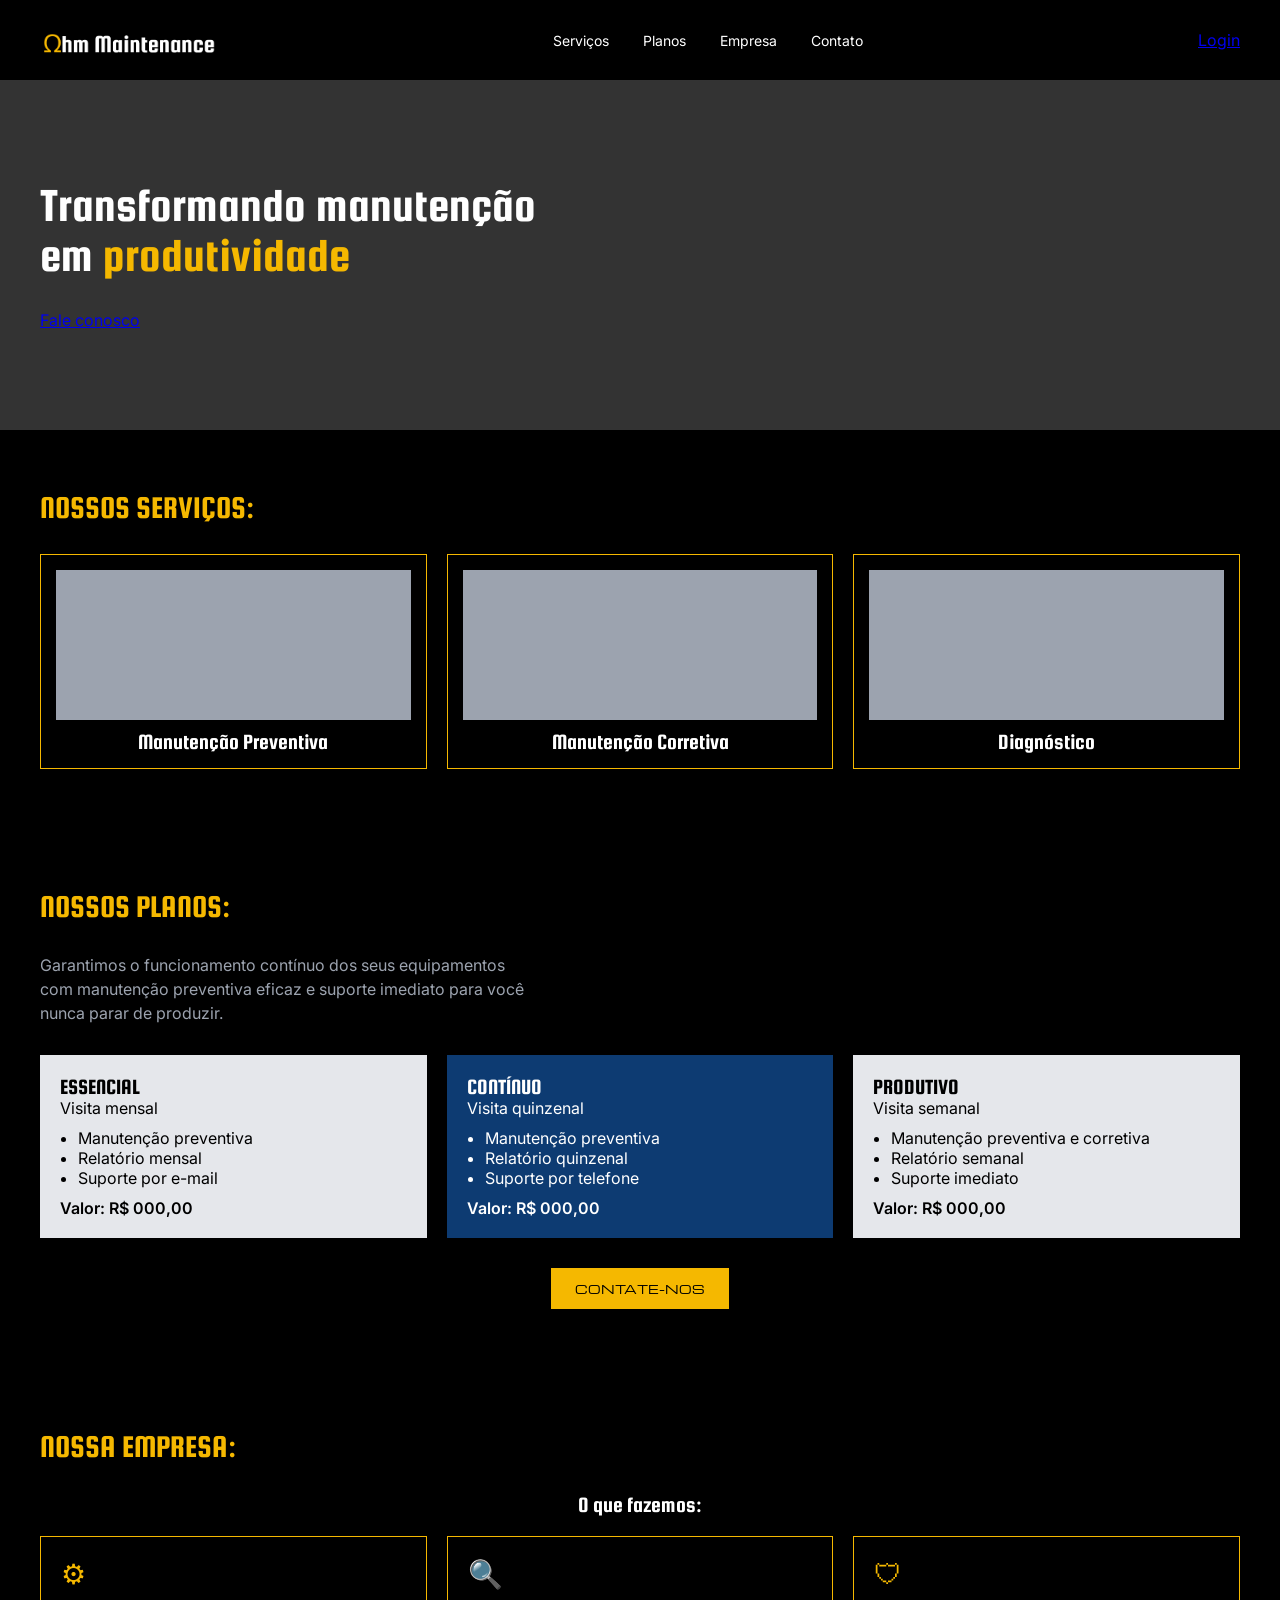
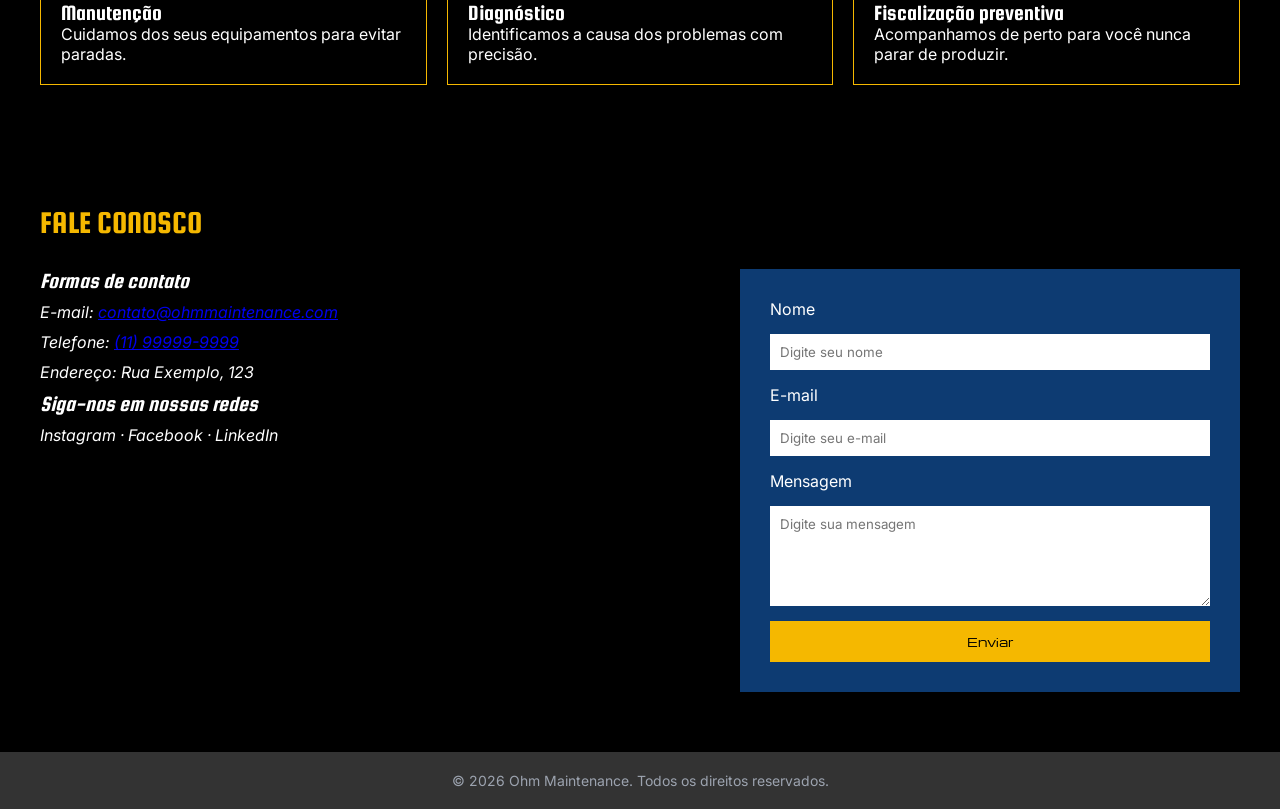
<file: om-web-feat-add-page/ohm-maintenance/index.html>
<!DOCTYPE html>
<html lang="pt-br">

<head>
    <meta charset="UTF-8">
    <meta name="viewport" content="width=device-width, initial-scale=1.0">
    <title>Ohm Maintenance</title>

    <link rel="stylesheet" href="assets/css/main.css">
    <script src="https://vlibras.gov.br/app/vlibras-plugin.js"></script>
</head>

<body>

    <header class="topo">

        <a class="logo" href="#inicio" aria-label="Ohm Maintenance - Página inicial">
            <img src="assets/css/images/logo.png" alt="Ohm Maintenance">
        </a>

        <nav class="menu" aria-label="Navegação principal">
            <a href="#servicos">Serviços</a>
            <a href="#planos">Planos</a>
            <a href="#empresa">Empresa</a>
            <a href="#contato">Contato</a>
        </nav>

        <a href="login.html" class="button">Login</a>

    </header>

    <main id="inicio">

        <section class="destaque" aria-label="Apresentação">
            <h1 class="titulo">
                Transformando manutenção em
                <span class="realce">produtividade</span>
            </h1>

            <a href="#contato" class="button">Fale conosco</a>
        </section>

        <section class="secao" id="servicos">

            <h2 class="subtitulo">NOSSOS SERVIÇOS:</h2>

            <div class="lista">

                <article class="cartao">
                    <div class="imagem" aria-hidden="true"></div>
                    <h3>Manutenção Preventiva</h3>
                </article>

                <article class="cartao">
                    <div class="imagem" aria-hidden="true"></div>
                    <h3>Manutenção Corretiva</h3>
                </article>

                <article class="cartao">
                    <div class="imagem" aria-hidden="true"></div>
                    <h3>Diagnóstico</h3>
                </article>

            </div>

        </section>

        <section class="secao" id="planos">

            <h2 class="subtitulo">NOSSOS PLANOS:</h2>

            <p class="texto">
                Garantimos o funcionamento contínuo dos seus equipamentos com
                manutenção preventiva eficaz e suporte imediato para você nunca parar de produzir.
            </p>

            <div class="planos">

                <article class="plano">
                    <h3>ESSENCIAL</h3>
                    <p>Visita mensal</p>

                    <ul>
                        <li>Manutenção preventiva</li>
                        <li>Relatório mensal</li>
                        <li>Suporte por e-mail</li>
                    </ul>

                    <p class="preco">Valor: R$ 000,00</p>
                </article>

                <article class="plano planodestaque">
                    <h3>CONTÍNUO</h3>
                    <p>Visita quinzenal</p>

                    <ul>
                        <li>Manutenção preventiva</li>
                        <li>Relatório quinzenal</li>
                        <li>Suporte por telefone</li>
                    </ul>

                    <p class="preco">Valor: R$ 000,00</p>
                </article>

                <article class="plano">
                    <h3>PRODUTIVO</h3>
                    <p>Visita semanal</p>

                    <ul>
                        <li>Manutenção preventiva e corretiva</li>
                        <li>Relatório semanal</li>
                        <li>Suporte imediato</li>
                    </ul>

                    <p class="preco">Valor: R$ 000,00</p>
                </article>

            </div>

            <div class="centro">
                <a href="#contato" class="botao">CONTATE-NOS</a>
            </div>

        </section>

        <section class="secao" id="empresa">

            <h2 class="subtitulo">NOSSA EMPRESA:</h2>
            <h3 class="chamada">O que fazemos:</h3>

            <div class="lista">

                <article class="caixa">
                    <span class="icone" aria-hidden="true">⚙</span>
                    <h3>Manutenção</h3>
                    <p>Cuidamos dos seus equipamentos para evitar paradas.</p>
                </article>

                <article class="caixa">
                    <span class="icone" aria-hidden="true">🔍</span>
                    <h3>Diagnóstico</h3>
                    <p>Identificamos a causa dos problemas com precisão.</p>
                </article>

                <article class="caixa">
                    <span class="icone" aria-hidden="true">🛡</span>
                    <h3>Fiscalização preventiva</h3>
                    <p>Acompanhamos de perto para você nunca parar de produzir.</p>
                </article>

            </div>

        </section>

        <section class="secao" id="contato">

            <h2 class="subtitulo">FALE CONOSCO</h2>

            <div class="contato">

                <address class="info">
                    <h3>Formas de contato</h3>

                    <p>E-mail:
                        <a href="mailto:contato@ohmmaintenance.com">
                            contato@ohmmaintenance.com
                        </a>
                    </p>

                    <p>Telefone:
                        <a href="tel:+5511999999999">
                            (11) 99999-9999
                        </a>
                    </p>

                    <p>Endereço: Rua Exemplo, 123</p>

                    <h3>Siga-nos em nossas redes</h3>
                    <p>Instagram · Facebook · LinkedIn</p>
                </address>

                <form class="formulario">

                    <label for="nome">Nome</label>
                    <input type="text" id="nome" name="nome"
                        placeholder="Digite seu nome" autocomplete="name" required>

                    <label for="email">E-mail</label>
                    <input type="email" id="email" name="email"
                        placeholder="Digite seu e-mail" autocomplete="email" required>

                    <label for="mensagem">Mensagem</label>
                    <textarea id="mensagem" name="mensagem"
                        placeholder="Digite sua mensagem" required></textarea>

                    <button type="submit" class="botao">Enviar</button>

                </form>

            </div>

        </section>

    </main>

    <footer class="rodape">
        <p>© 2026 Ohm Maintenance. Todos os direitos reservados.</p>
    </footer>

</body>
</html>
</file>
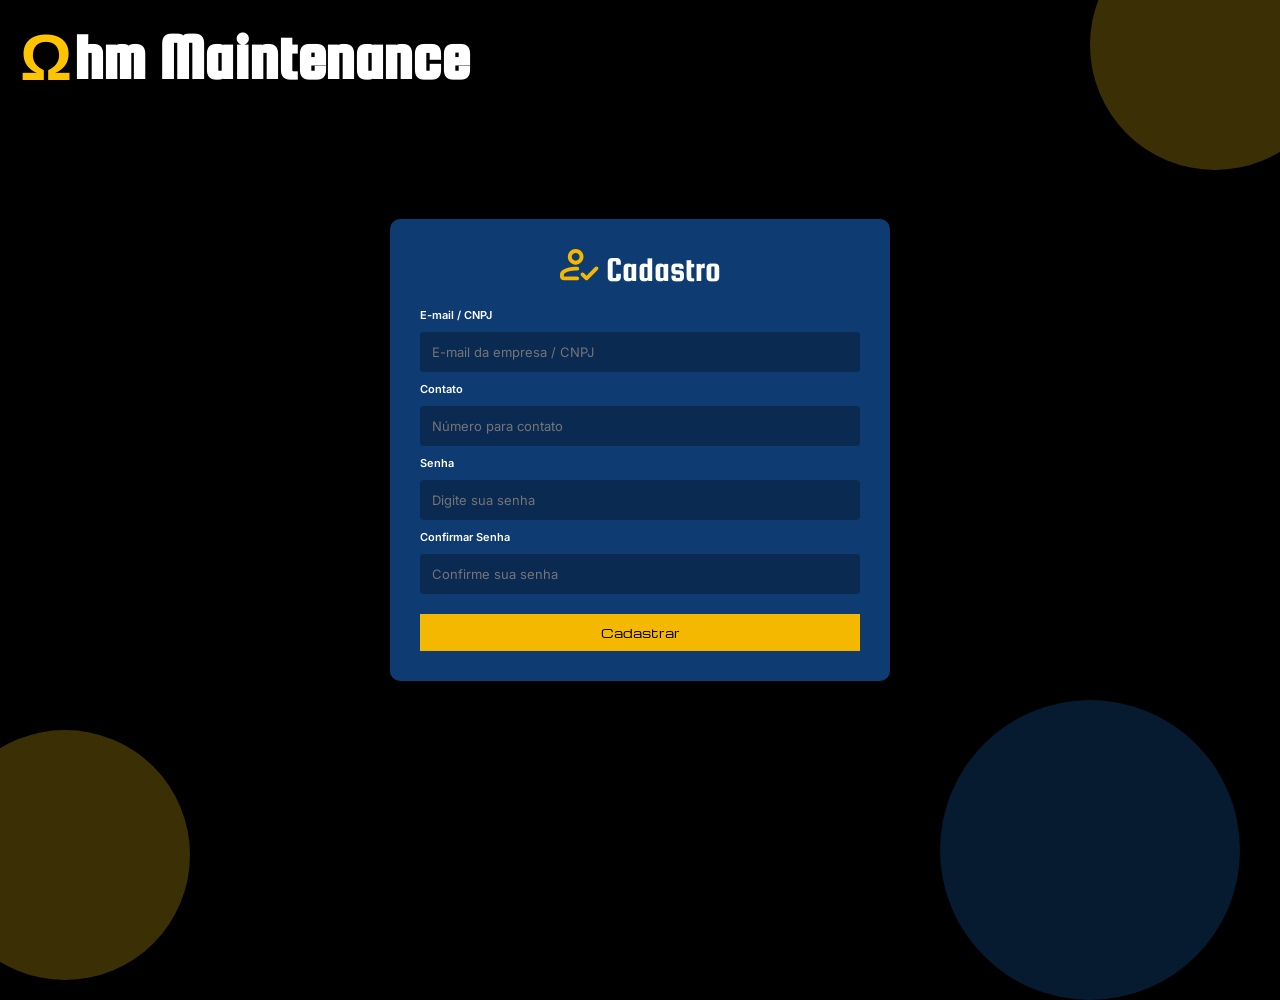
<file: om-web-feat-add-page/ohm-maintenance/cadastro.html>
<!DOCTYPE html>
<html lang="pt-br">

<head>
    <meta charset="UTF-8">
    <meta name="viewport" content="width=device-width, initial-scale=1.0">
    <title>Cadastro - Ohm Maintenance</title>
    <link rel="stylesheet" href="assets/css/main.css">
    <script src="https://vlibras.gov.br/app/vlibras-plugin.js"></script>
</head>

<body class="paginacadastro">

    <header class="logotopo">
        <a href="index.html" class="logo" aria-label="Ohm Maintenance - Página inicial">
            <span class="logo-simbol">Ω</span>hm Maintenance
        </a>
    </header>

    <!-- Elementos decorativos -->
    <div class="circulo amarelo cima" aria-hidden="true"></div>
    <div class="circulo amarelo baixo" aria-hidden="true"></div>
    <div class="circulo circuloazul" aria-hidden="true"></div>

    <main class="tela">

        <form class="caixalogin" action="#" method="post">

            <h1 class="titulologin">
                <span class="iconecadastro" aria-hidden="true">
                    <img src="assets/css/images/signup-icon.svg" alt="Ícone de cadastro" >
                </span>
                Cadastro
            </h1>

            <label class="rotulo" for="email">
                E-mail / CNPJ
            </label>

            <input
                class="campo"
                type="text"
                id="email"
                name="email"
                placeholder="E-mail da empresa / CNPJ"
                autocomplete="username"
                required
            >

            <label class="rotulo" for="contato">
                Contato
            </label>

            <input
                class="campo"
                type="text"
                id="contato"
                name="contato"
                placeholder="Número para contato"
                autocomplete="tel"
                required
            >

            <label class="rotulo" for="senha">
                Senha
            </label>

            <input
                class="campo"
                type="password"
                id="senha"
                name="senha"
                placeholder="Digite sua senha"
                autocomplete="current-password"
                required
            >

            <label class="rotulo" for="confsenha">
                Confirmar Senha
            </label>

            <input
                class="campo"
                type="password"
                id="confsenha"
                name="confsenha"
                placeholder="Confirme sua senha"
                autocomplete="current-password"
                required
            >

            <button type="submit" class="botao">
                Cadastrar
            </button>                           

        </form>

    </main>

</body>
</html>
</file>
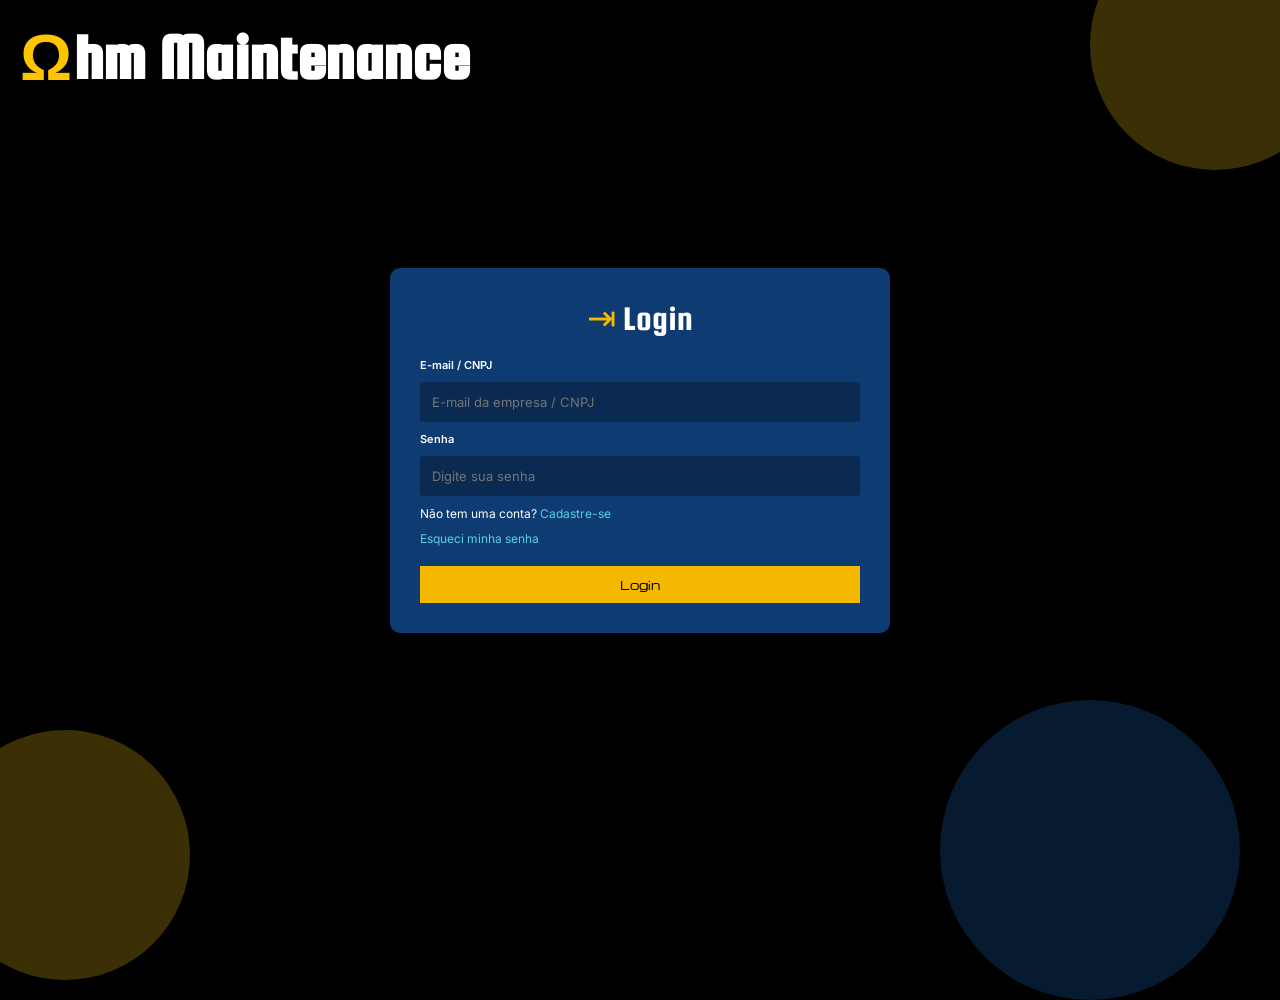
<file: om-web-feat-add-page/ohm-maintenance/login.html>
<!DOCTYPE html>
<html lang="pt-br">

<head>
    <meta charset="UTF-8">
    <meta name="viewport" content="width=device-width, initial-scale=1.0">
    <title>Login - Ohm Maintenance</title>
    <link rel="stylesheet" href="assets/css/main.css">
    <script src="https://vlibras.gov.br/app/vlibras-plugin.js"></script>
</head>

<body class="paginalogin">

    <header class="logotopo">
        <a href="index.html" class="logo" aria-label="Ohm Maintenance - Página inicial">
            <span class="logo-simbol">Ω</span>hm Maintenance
        </a>
    </header>

    <!-- Elementos decorativos -->
    <div class="circulo amarelo cima" aria-hidden="true"></div>
    <div class="circulo amarelo baixo" aria-hidden="true"></div>
    <div class="circulo circuloazul" aria-hidden="true"></div>

    <main class="tela">

        <form class="caixalogin" action="#" method="post">

            <h1 class="titulologin">
                <span class="iconelogin" aria-hidden="true">⇥</span>
                Login
            </h1>

            <label class="rotulo" for="email">
                E-mail / CNPJ
            </label>

            <input
                class="campo"
                type="text"
                id="email"
                name="email"
                placeholder="E-mail da empresa / CNPJ"
                autocomplete="username"
                required
            >

            <label class="rotulo" for="senha">
                Senha
            </label>

            <input
                class="campo"
                type="password"
                id="senha"
                name="senha"
                placeholder="Digite sua senha"
                autocomplete="current-password"
                required
            >

            <p class="aviso">
                Não tem uma conta?
                <a href="cadastro.html" class="link">Cadastre-se</a>
            </p>

            <a href="#" class="link">
                Esqueci minha senha
            </a>

            <button type="submit" class="botao">
                Login
            </button>

        </form>

    </main>

</body>
</html>
</file>
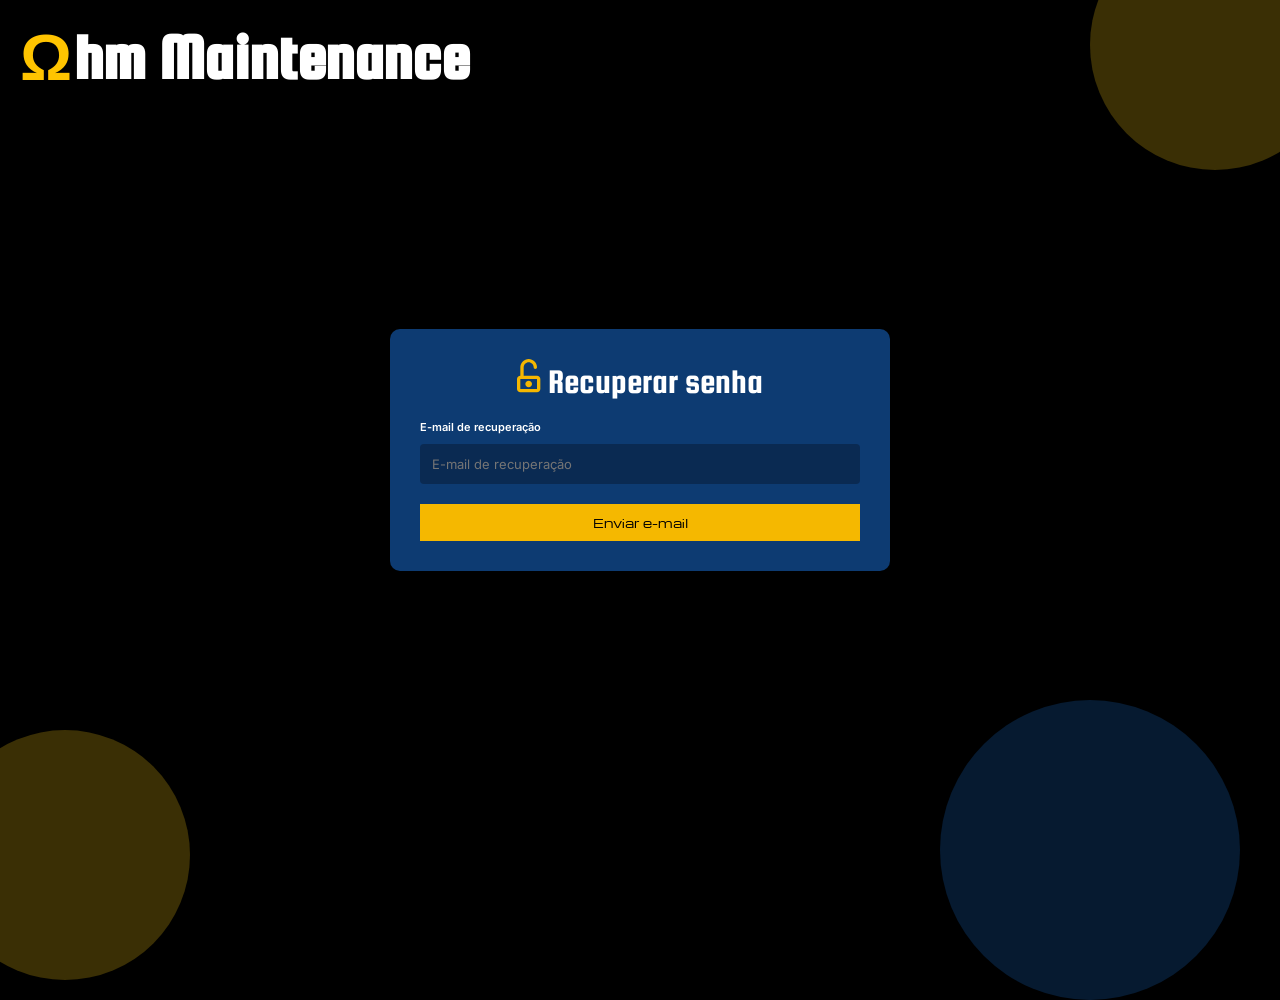
<file: om-web-feat-add-page/ohm-maintenance/recuperar-senha.html>
<!DOCTYPE html>
<html lang="pt-br">

<head>
    <meta charset="UTF-8">
    <meta name="viewport" content="width=device-width, initial-scale=1.0">
    <title>Recuperar senha - Ohm Maintenance</title>
    <link rel="stylesheet" href="assets/css/main.css">
    <script src="https://vlibras.gov.br/app/vlibras-plugin.js"></script>
</head>

<body class="paginalogin">

    <header class="logotopo">
        <a href="index.html" class="logo" aria-label="Ohm Maintenance - Página inicial">
            <span class="logo-simbol">Ω</span>hm Maintenance
        </a>
    </header>
    <!-- Elementos decorativos -->
    <div class="circulo amarelo cima" aria-hidden="true"></div>
    <div class="circulo amarelo baixo" aria-hidden="true"></div>
    <div class="circulo circuloazul" aria-hidden="true"></div>

    <main class="tela">

        <form class="caixalogin" action="#" method="post">

            <h1 class="titulologin">
                <span class="iconefmpsw" aria-hidden="true">
                   <img src="assets/css/images/forgotmypsw-icon.svg" alt="Ícone de recuperação de senha" >  
                </span>
                Recuperar senha
            </h1>

            <label class="rotulo" for="email">
                E-mail de recuperação
            </label>

            <input
                class="campo"
                type="text"
                id="email"
                name="email"
                placeholder="E-mail de recuperação"
                autocomplete="username"
                required
            >

            <button type="submit" class="botao">
                Enviar e-mail
            </button>

        </form>

    </main>

</body>
</html>
</file>
<file: om-web-feat-add-page/ohm-maintenance/assets/css/main.css>
@import "base/fonts.css";
@import "base/variables.css";
@import "base/reset.css";
@import "base/typography.css";

@import "layout/header.css";
@import "layout/footer.css";
@import "layout/grid.css";

@import "components/buttons.css";
@import "components/cards.css";
@import "components/forms.css";

@import "pages/home.css";
@import "pages/contact.css";
</file>
